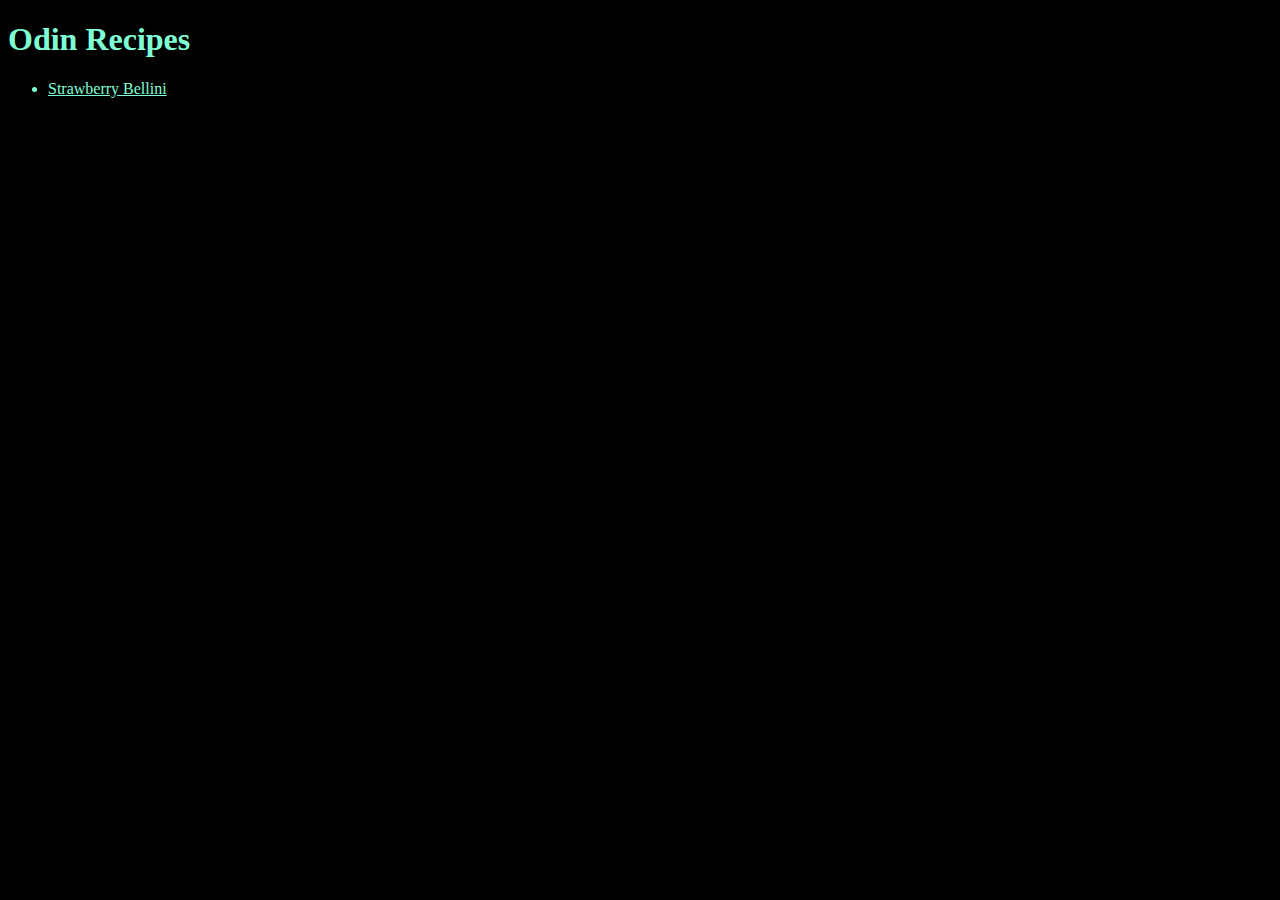
<file: index.html>
<!DOCTYPE html>
<html lang="en">
<head>
    <link rel="stylesheet" href="css/style.css">
    <meta charset="UTF-8">
    <meta http-equiv="X-UA-Compatible" content="IE=edge">
    <meta name="viewport" content="width=device-width, initial-scale=1.0">
    <title>Document</title>
</head>
<body>
    <h1>Odin Recipes</h1>
    <ul>
    <li><a href="recipes/strawberry-bellini.html">Strawberry Bellini</a></li>
    </ul>
</body>
</html>
</file>
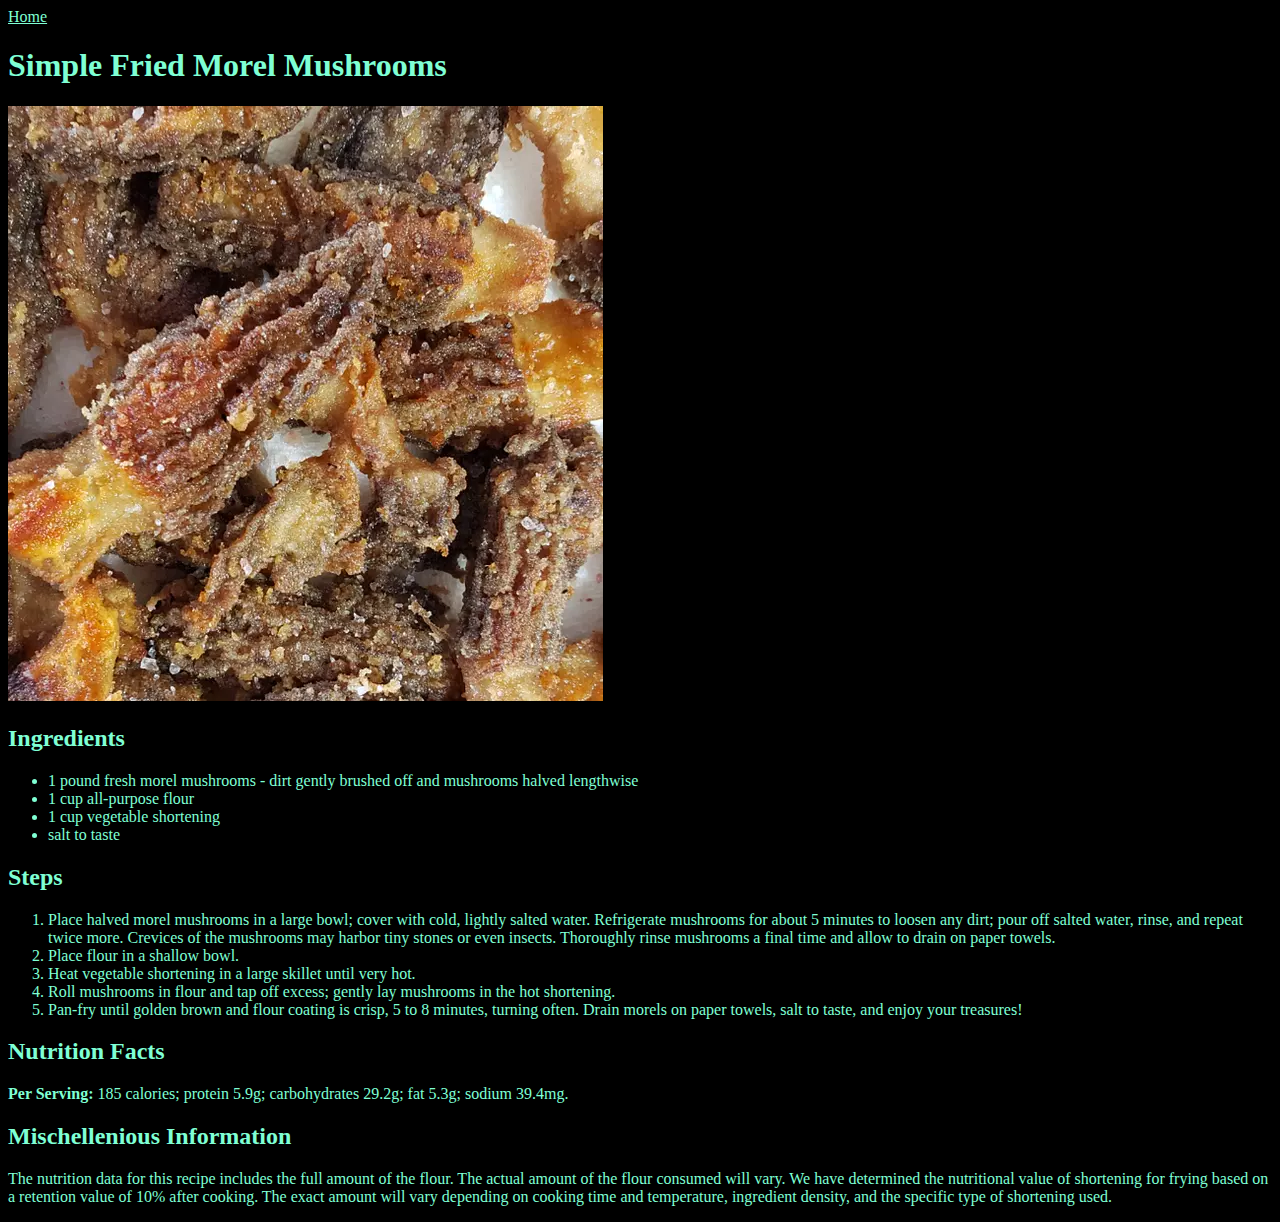
<file: recipes/simple-friedmushrooms.html>
<!DOCTYPE html>
<html lang="en">
<head>
    <link rel="stylesheet" href="../css/style.css">
    <meta charset="UTF-8">
    <meta http-equiv="X-UA-Compatible" content="IE=edge">
    <meta name="viewport" content="width=device-width, initial-scale=1.0">
    <title>Simple Fried Morel Mushrooms</title>
</head>
<body>
    <a href="../index.html">Home</a>
        <h1>Simple Fried Morel Mushrooms</h1>
        <img src="../images/mush.webp" alt="simple-fried-morel-mushroom">
        <h2>Ingredients</h2>
        <div>
            <ul>
                <li>1 pound fresh morel mushrooms - dirt gently brushed off and mushrooms halved lengthwise</li>
                <li>1 cup all-purpose flour</li>
                <li>1 cup vegetable shortening</li>
                <li>salt to taste</li>
            </ul>
        </div>
        <h2>Steps</h2>
        <div>
            <ol>
                <li>Place halved morel mushrooms in a large bowl; cover with cold, lightly salted water. Refrigerate mushrooms for about 5 minutes to loosen any dirt; pour off salted water, rinse, and repeat twice more. Crevices of the mushrooms may harbor tiny stones or even insects. Thoroughly rinse mushrooms a final time and allow to drain on paper towels.</li>
                <li>Place flour in a shallow bowl.</li>
                <li>Heat vegetable shortening in a large skillet until very hot.</li>
                <li>Roll mushrooms in flour and tap off excess; gently lay mushrooms in the hot shortening.</li>
                <li>Pan-fry until golden brown and flour coating is crisp, 5 to 8 minutes, turning often. Drain morels on paper towels, salt to taste, and enjoy your treasures!</li>
            </ol>
        </div>
        <h2>Nutrition Facts</h2>
        <p><strong>Per Serving:</strong> 185 calories; protein 5.9g; carbohydrates 29.2g; fat 5.3g; sodium 39.4mg.</p>
        <h2>Mischellenious Information</h2>
        <p>The nutrition data for this recipe includes the full amount of the flour. The actual amount of the flour consumed will vary. We have determined the nutritional value of shortening for frying based on a retention value of 10% after cooking. The exact amount will vary depending on cooking time and temperature, ingredient density, and the specific type of shortening used.</p>
</body>
</html>
</file>
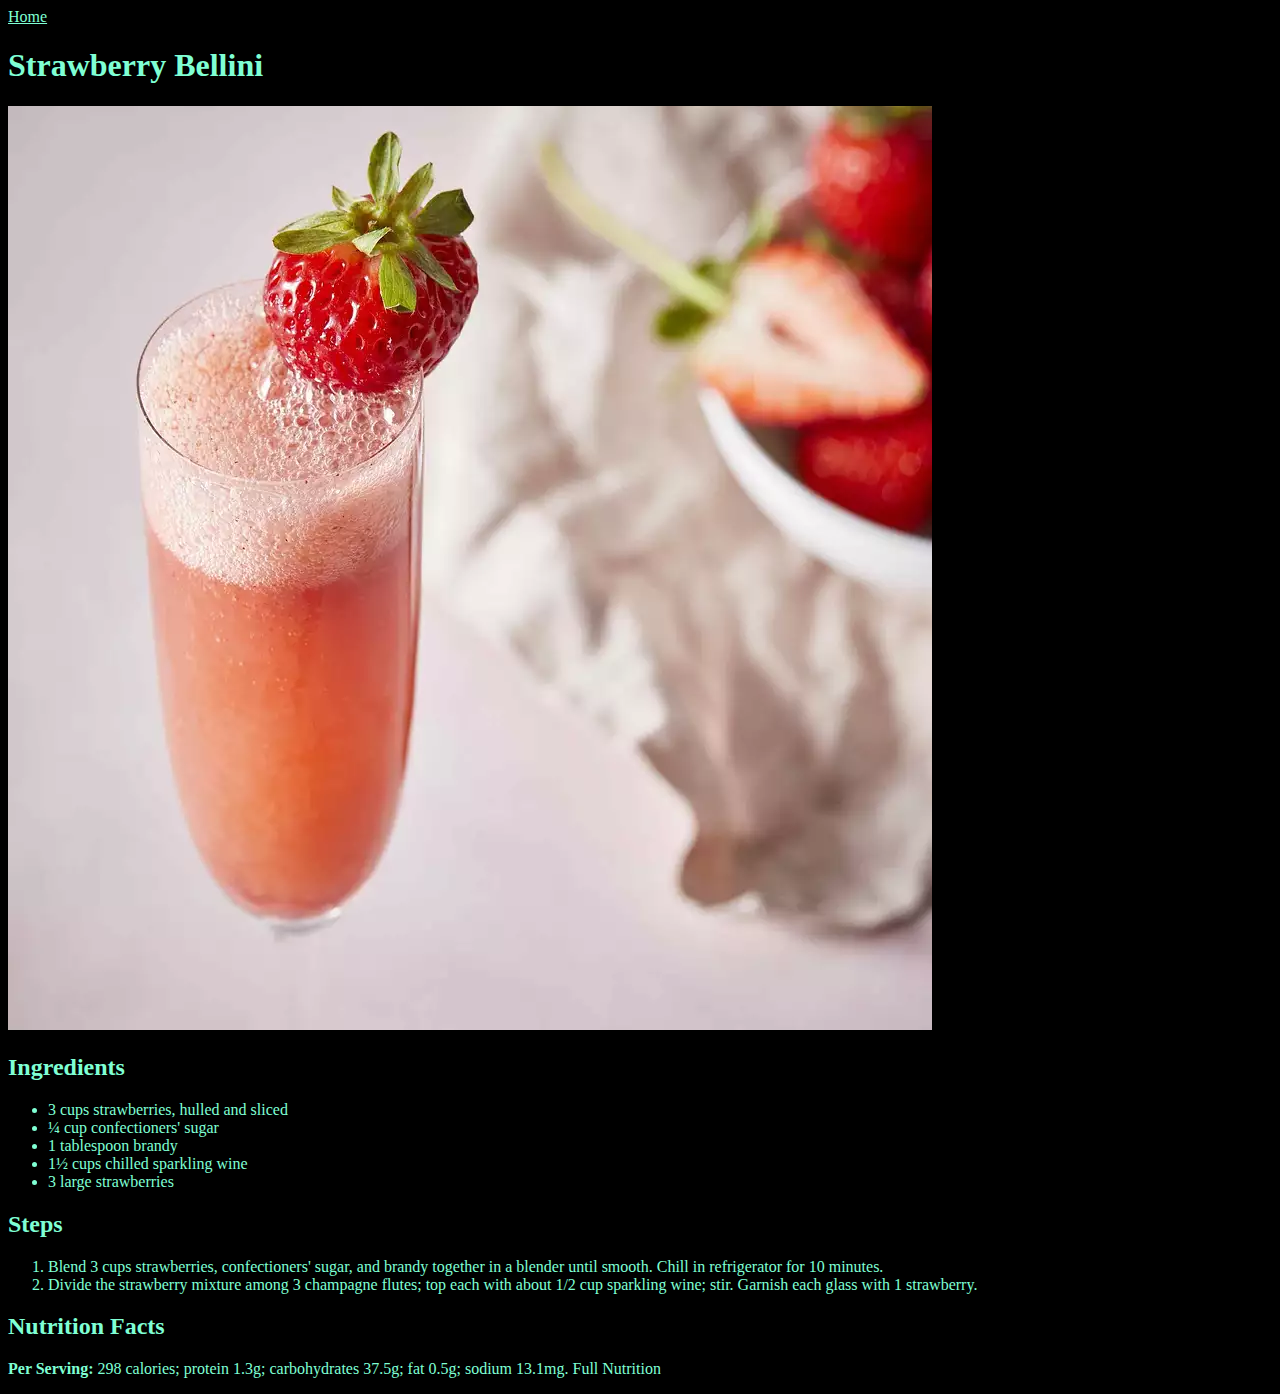
<file: recipes/strawberry-bellini.html>
<!DOCTYPE html>
<html lang="en">
<head>
    <link rel="stylesheet" href="../css/style.css">
    <meta charset="UTF-8">
    <meta http-equiv="X-UA-Compatible" content="IE=edge">
    <meta name="viewport" content="width=device-width, initial-scale=1.0">
    <title>Strawberry Bellini</title>
</head>
<body>
    <a href="../index.html">Home</a>
        <h1>Strawberry Bellini</h1>
        <img src="../images/sb.webp" alt="strawberry-bellini-prepared">
        <h2>Ingredients</h2>
        <div>
            <ul>
                <li>3 cups strawberries, hulled and sliced</li>
                <li>¼ cup confectioners' sugar</li>
                <li>1 tablespoon brandy</li>
                <li>1½ cups chilled sparkling wine</li>
                <li>3 large strawberries</li>
            </ul>
        </div>
        <h2>Steps</h2>
        <div>
            <ol>
                <li>Blend 3 cups strawberries, confectioners' sugar, and brandy together in a blender until smooth. Chill in refrigerator for 10 minutes.</li>
                <li>Divide the strawberry mixture among 3 champagne flutes; top each with about 1/2 cup sparkling wine; stir. Garnish each glass with 1 strawberry.</li>
            </ol>
        </div>
        <h2>Nutrition Facts</h2>
        <p><strong>Per Serving:</strong> 298 calories; protein 1.3g; carbohydrates 37.5g; fat 0.5g; sodium 13.1mg. Full Nutrition</p>
</body>
</html>
</file>
<file: css/style.css>
* {
    color: aquamarine;
    background-color: black;
}
</file>
